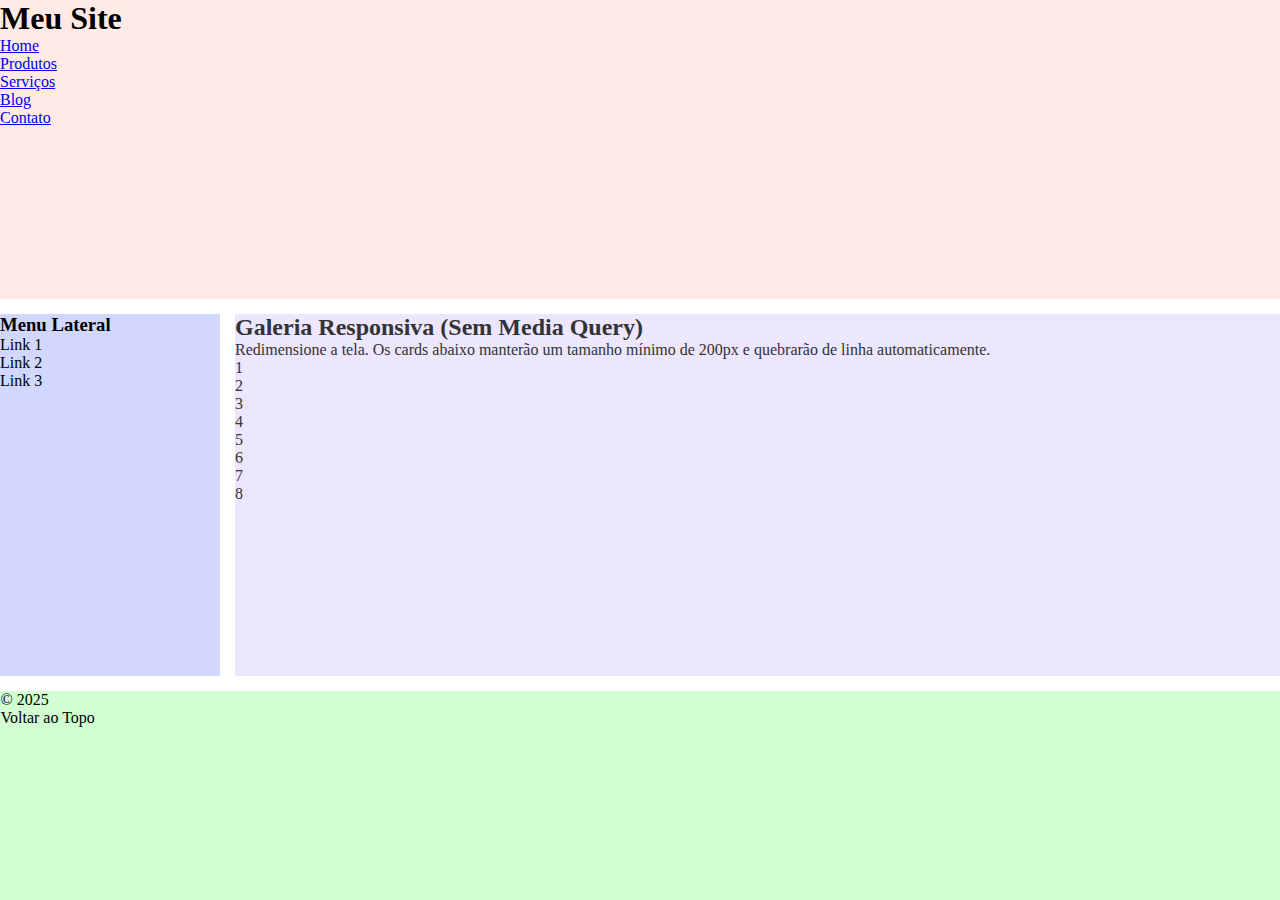
<file: aula16.1_FLEX-BOX_CSS-GRID - 2/exercicio-final-cards-responsivos/index.html>
<!DOCTYPE html>
<html lang="pt-br">

<head>
    <meta charset="UTF-8">
    <meta name="viewport" content="width=device-width, initial-scale=1.0">
    <title>Santo Graal Cards Responsivos</title>
    <link rel="stylesheet" href="style.css">
</head>

<body>
    <header class="header">
        <h1 class="logo">Meu Site</h1>
        <nav>
            <ul class="menu">
                <li><a href="#">Home</a></li>
                <li><a href="#">Produtos</a></li>
                <li><a href="#">Serviços</a></li>
                <li><a href="#">Blog</a></li>
                <li class="destaque-contato"><a href="#">Contato</a></li>
            </ul>
        </nav>
    </header>

    <aside class="sidebar">
        <h3>Menu Lateral</h3>
        <ul>
            <li>Link 1</li>
            <li>Link 2</li>
            <li>Link 3</li>
        </ul>
    </aside>

    <main class="content">
        <h2>Galeria Responsiva (Sem Media Query)</h2>
        <p>Redimensione a tela. Os cards abaixo manterão um tamanho mínimo de 200px e quebrarão de linha
            automaticamente.</p>
        <div class="grid-cards">
            <div class="card">1</div>
            <div class="card">2</div>
            <div class="card">3</div>
            <div class="card">4</div>
            <div class="card">5</div>
            <div class="card">6</div>
            <div class="card">7</div>
            <div class="card">8</div>
        </div>
    </main>

    <footer class="footer">
        <p class="copyright">© 2025</p>
        <span class="btn-topo">Voltar ao Topo</span>
    </footer>
</body>

</html>
</file>
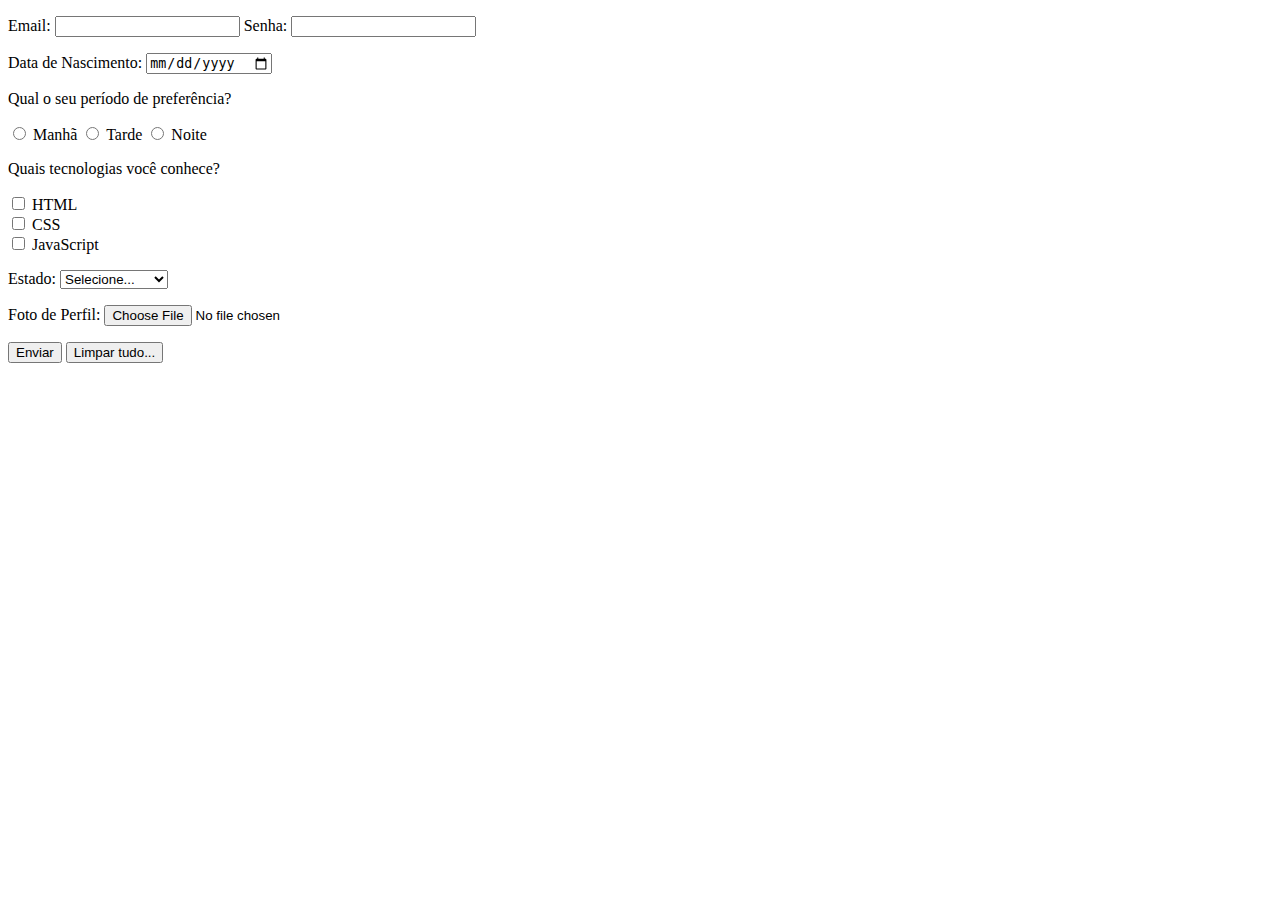
<file: formularios.html>
<!DOCTYPE html>
<html lang="pt-br">

<head>
    <meta charset="UTF-8">
    <meta name="viewport" content="width=device-width, initial-scale=1.0">
    <title>formularios</title>
</head>

<body>
    <form action="">
        <p>
            <label for="email_contato">Email:</label>
            <input type="email" id="email_contato" name="email_contato" required>

            <label for="senha">Senha:</label>
            <input type="password" id="senha" name="senha" required >
        </p>

        <p>
            <label for="Nascimento">Data de Nascimento:</label>
            <input type="date" name="Nascimento" id="Nascimento">
        </p>

        <p>
        <p>Qual o seu período de preferência?</p>
        <input type="radio" name="periodo"> Manhã
        <label for="Manhã"></label>
        <input type="radio" name="periodo"> Tarde
        <label for="Tarde"></label>
        <input type="radio" name="periodo"> Noite
        <label for="Noite"></label>
        </p>

        <p>
        <p>Quais tecnologias você conhece?</p>
        <input type="checkbox" id="html" name="tecnologias" value="html">
        <label for="html">HTML</label><br>
        <input type="checkbox" id="css" name="tecnologias" value="css">
        <label for="css">CSS</label><br>
        <input type="checkbox" id="js" name="tecnologias" value="javascript">
        <label for="js">JavaScript</label>
        </p>

        <p>
            <label for="estado">Estado:</label>
            <select name="estado" id="estado">
                <option value="">Selecione...</option>
                <option value="SP">São Paulo</option>
                <option value="RJ">Rio de Janeiro</option>
                <option value="MG">Minas Gerais</option>
            </select>
        </p>

        <p>
        <form action="/upload" method="POST" enctype="multipart/form-data">
            <label for="avatar">Foto de Perfil:</label>
            <input type="file" id="avatar" name="avatar">
            </p>

            <button type="submit">Enviar</button>
            <button type="reset">Limpar tudo...</button>












        </form>
</body>

</html>
</file>
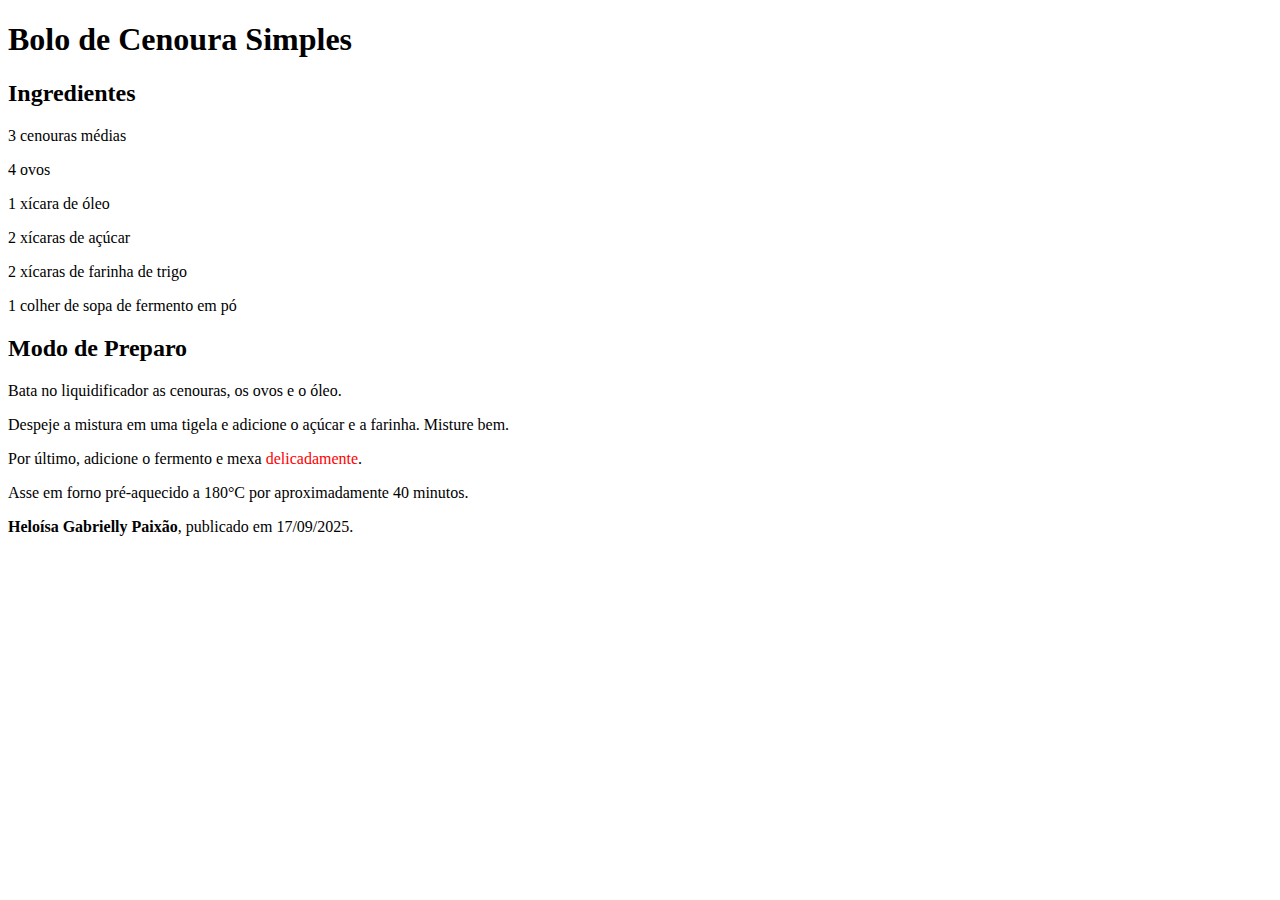
<file: minhaReceita.html>
<!DOCTYPE html>
<html lang="pt-br">
<head>
    <meta charset="UTF-8">
    <meta name="viewport" content="width=device-width, initial-scale=1.0">
    <title>Meu Bolo de Cenoura</title>
</head>

<body>
<main>
    <article>
        <header>
            <h1>Bolo de Cenoura Simples</h1>
        </header>

        <section>
            <h2>Ingredientes</h2>
                <p>3 cenouras médias</p>
                <p>4 ovos</p>
                <p>1 xícara de óleo</p>
                <p>2 xícaras de açúcar</p>
                <p>2 xícaras de farinha de trigo</p>
                <p>1 colher de sopa de fermento em pó</p>
        </section>
    
        <section>
            <h2>Modo de Preparo</h2>
                <p>Bata no liquidificador as cenouras, os ovos e o óleo.</p>
                <p>Despeje a mistura em uma tigela e adicione o açúcar e a farinha. Misture bem.</p>
                <p>Por último, adicione o fermento e mexa <span style="color: red"> delicadamente</span>.</p>
                <p>Asse em forno pré-aquecido a 180°C por aproximadamente 40 minutos.</p>
        </section>

        <footer>
            <p> <strong>Heloísa Gabrielly Paixão</strong>, publicado em 17/09/2025.</p>
        </footer>
    </article>
</main>
</body>

</html>
</file>
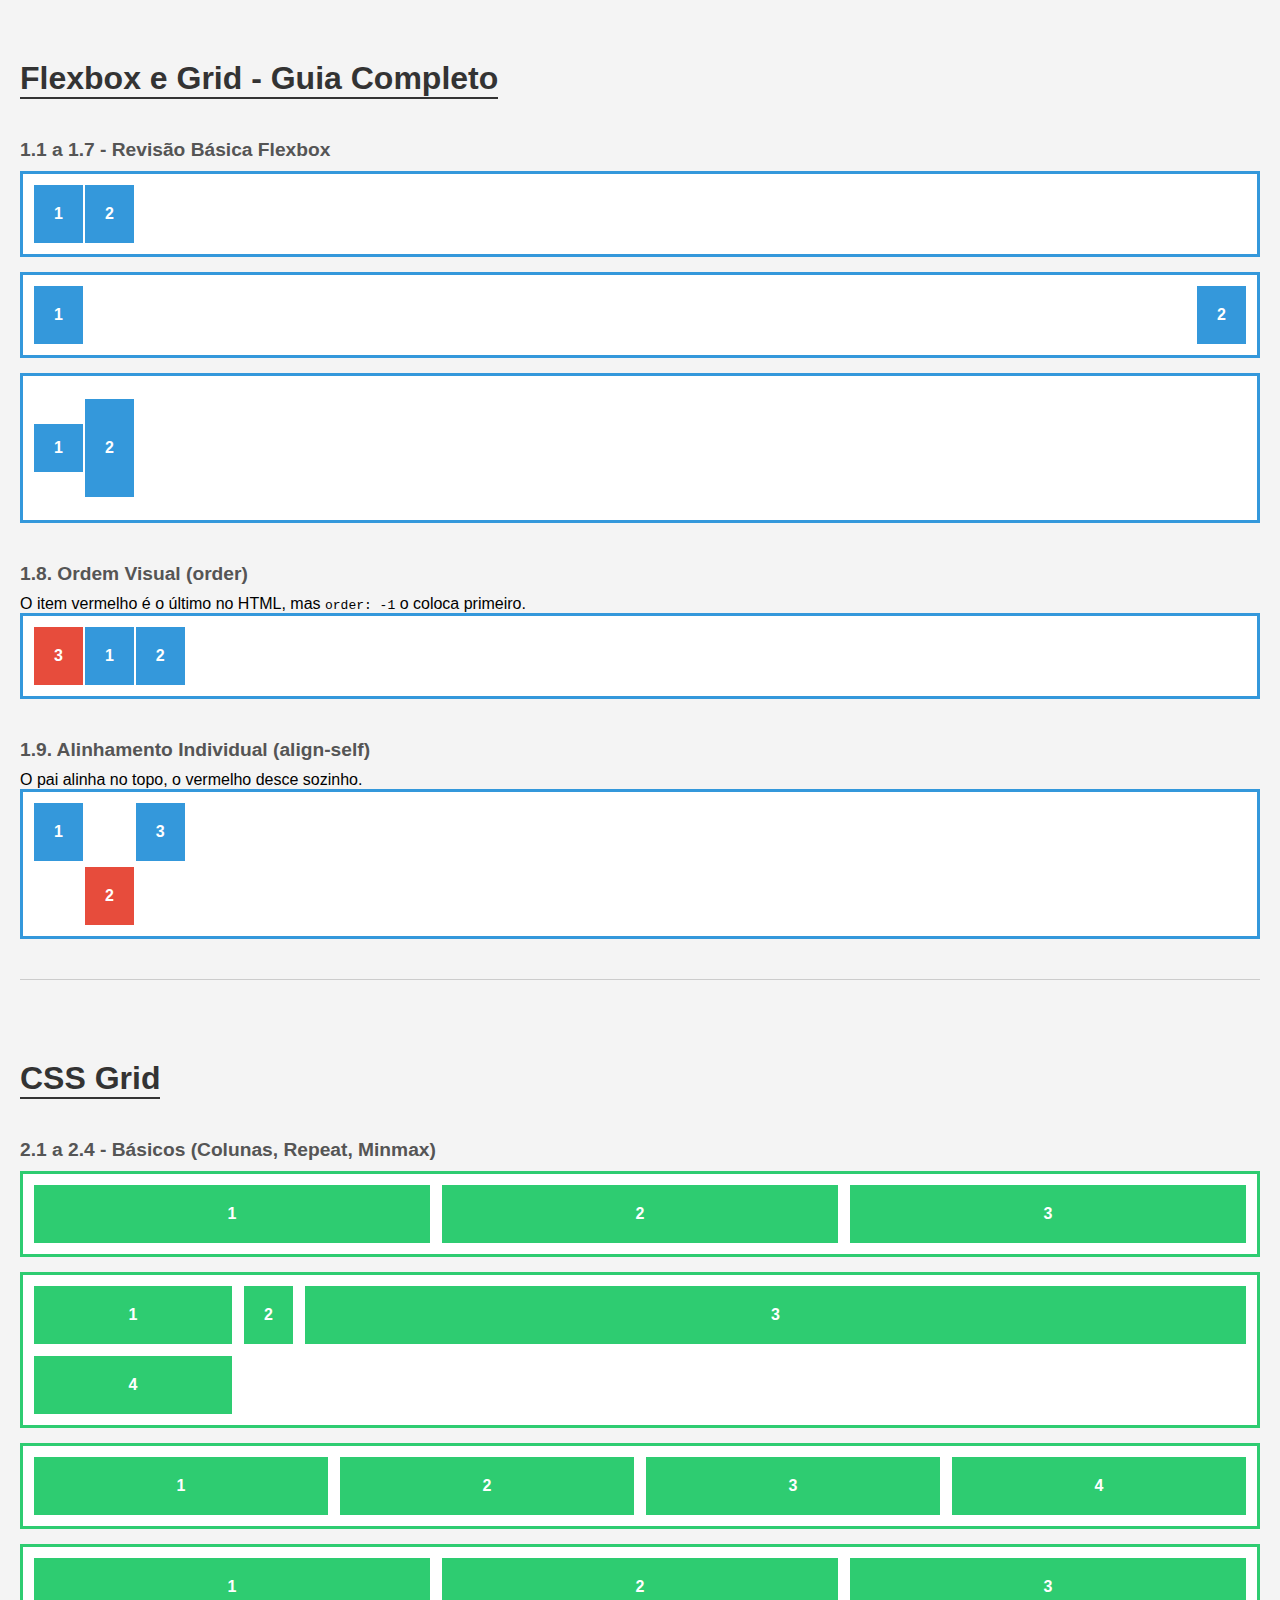
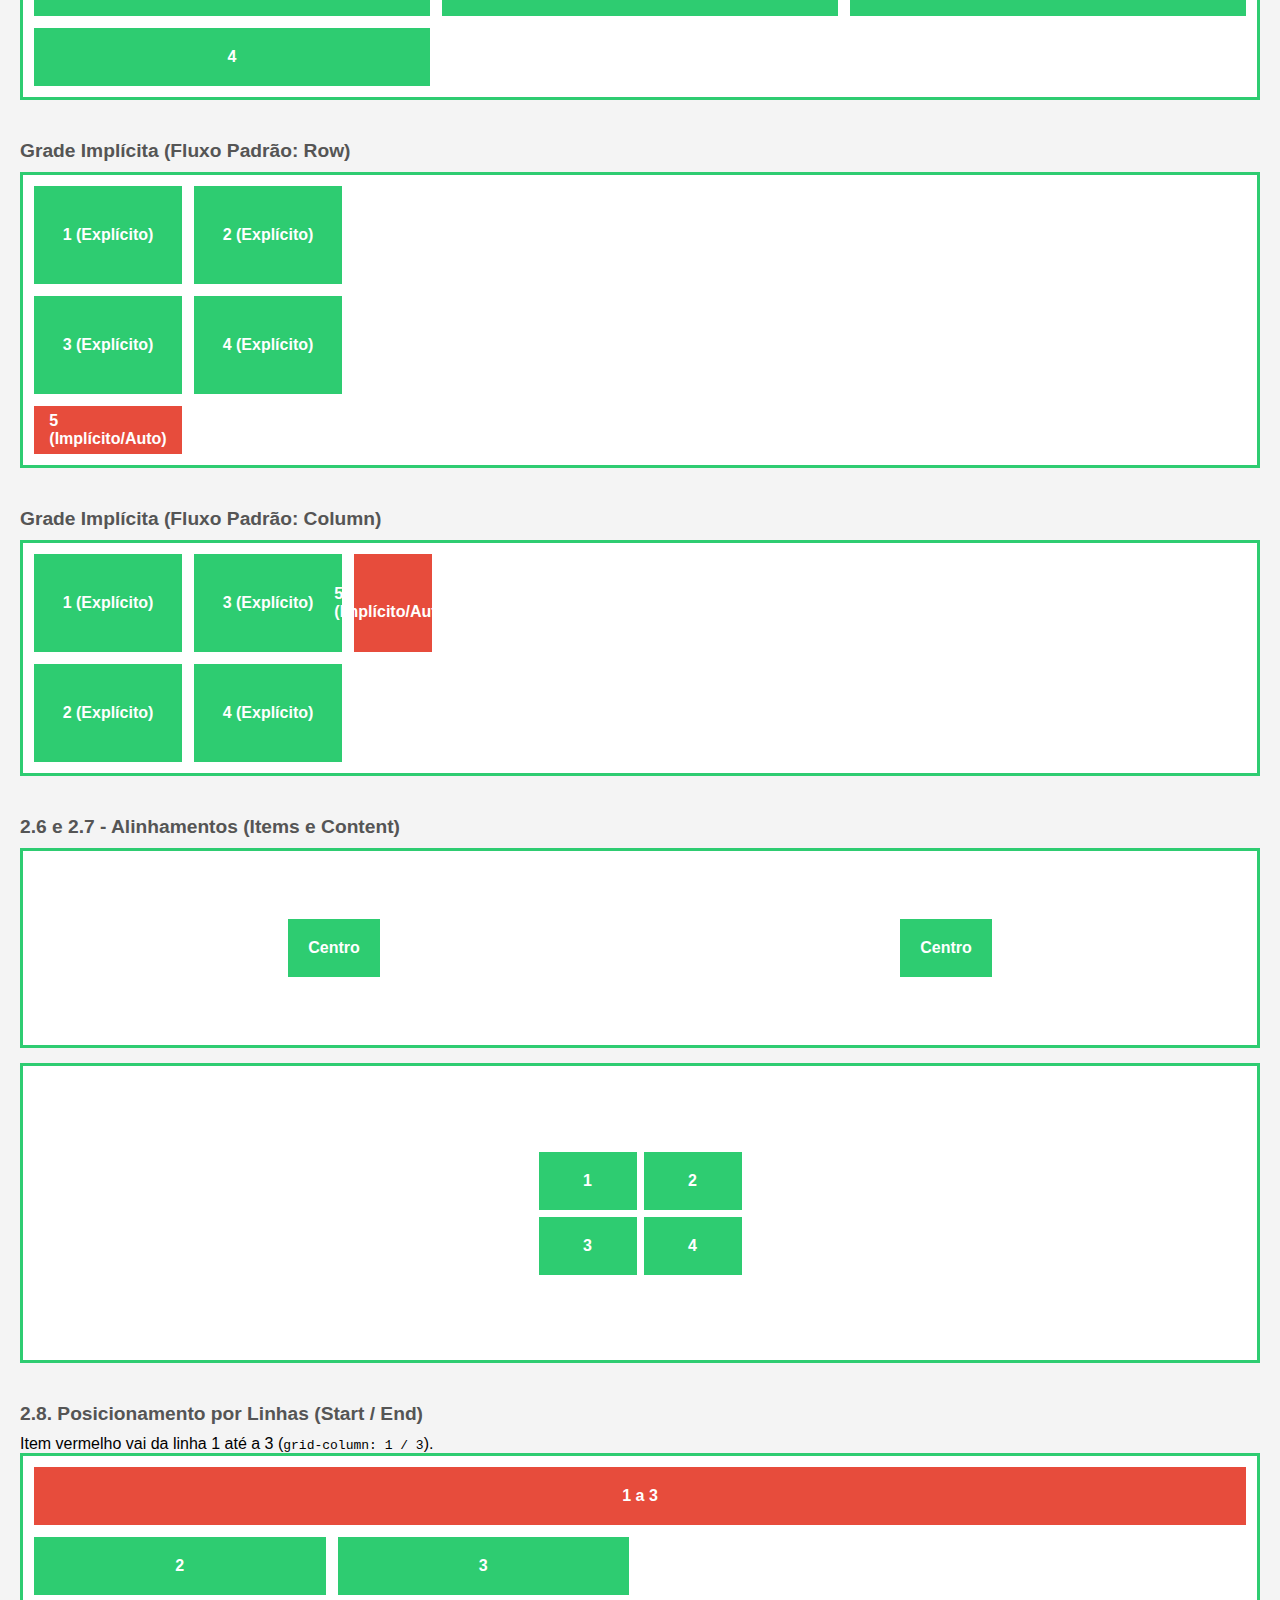
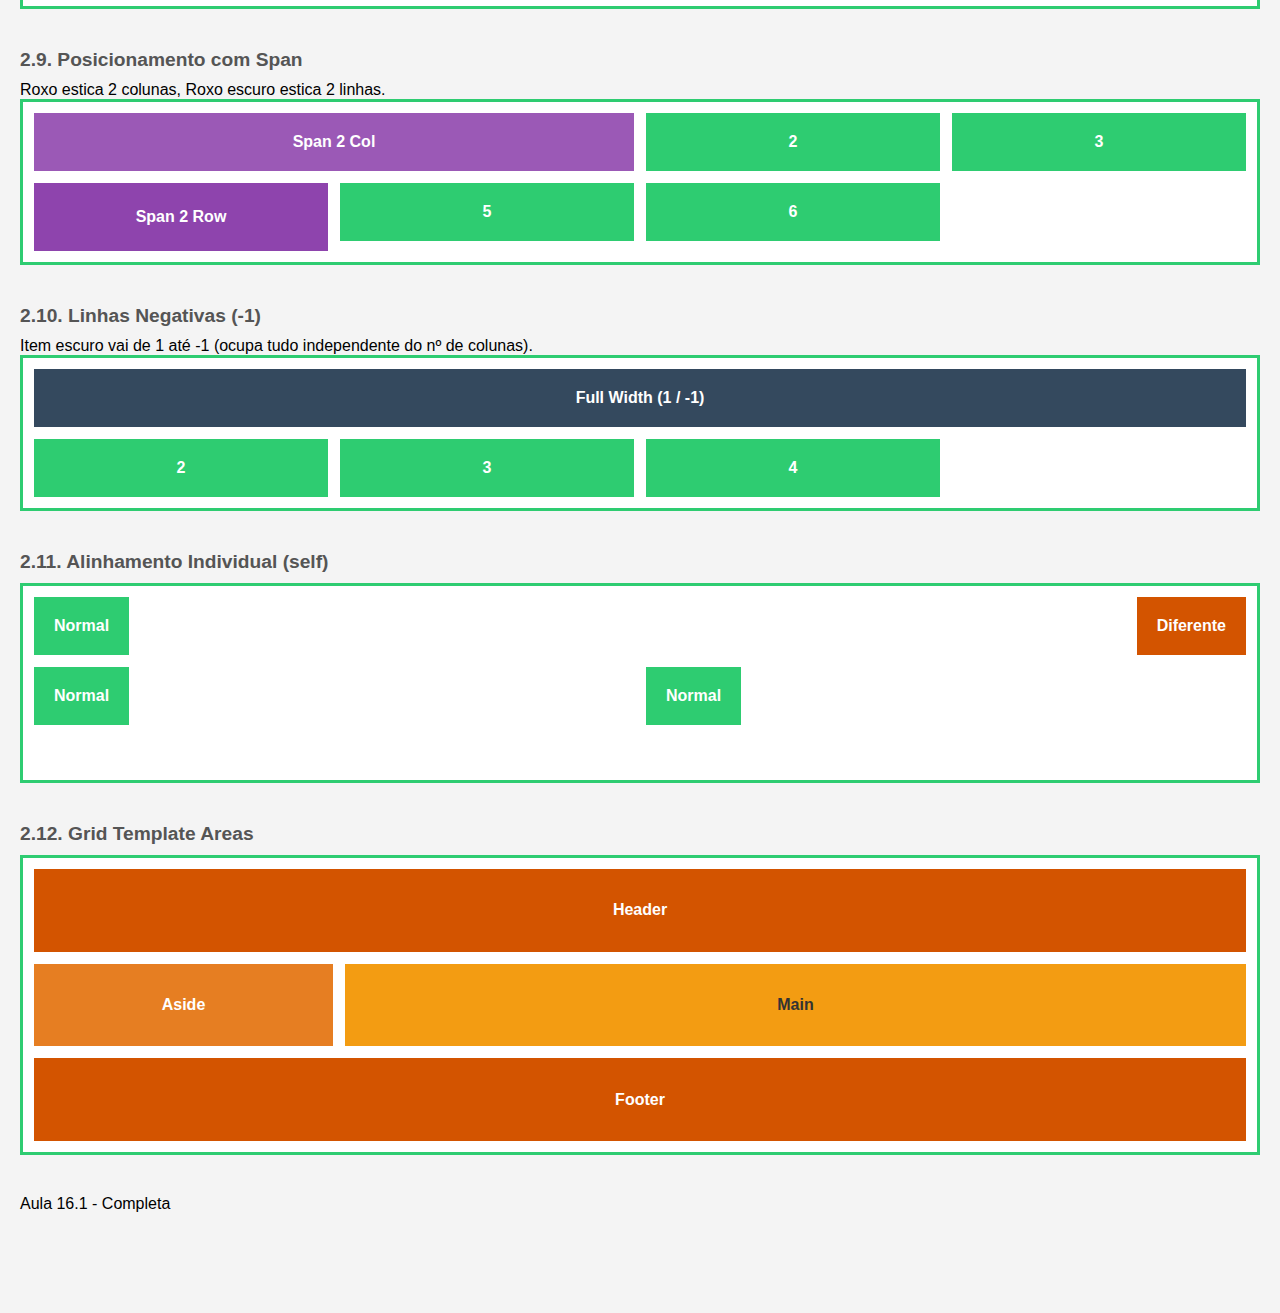
<file: aula16.1_FLEX-BOX_CSS-GRID - 2/aula16.1_flex-box_2.html>
<!DOCTYPE html>
<html lang="pt-br">
  <head>
    <meta charset="UTF-8" />
    <title>Aula 16.1 - Completa</title>
    <link rel="stylesheet" href="aula16.1_flex-box_2.css" />
  </head>
  <body>
    <header>
      <h1>Flexbox e Grid - Guia Completo</h1>
    </header>
    <main>
      <section>
        <h2>1.1 a 1.7 - Revisão Básica Flexbox</h2>
        <div class="flex-container" id="flex-basico">
          <div class="item">1</div>
          <div class="item">2</div>
        </div>
        <div class="flex-container" id="flex-justify">
          <div class="item">1</div>
          <div class="item">2</div>
        </div>
        <div class="flex-container" id="flex-align">
          <div class="item" style="height: 50px">1</div>
          <div class="item" style="height: 100px">2</div>
        </div>
      </section>

      <section>
        <h2>1.8. Ordem Visual (order)</h2>
        <p>
          O item vermelho é o último no HTML, mas <code>order: -1</code> o
          coloca primeiro.
        </p>
        <div class="flex-container" id="flex-order">
          <div class="item">1</div>
          <div class="item">2</div>
          <div class="item item-invertido">3</div>
        </div>
      </section>

      <section>
        <h2>1.9. Alinhamento Individual (align-self)</h2>
        <p>O pai alinha no topo, o vermelho desce sozinho.</p>
        <div class="flex-container" id="flex-align-self">
          <div class="item">1</div>
          <div class="item item-diferente">2</div>
          <div class="item">3</div>
        </div>
      </section>

      <hr />
      <h1>CSS Grid</h1>

      <section>
        <h2>2.1 a 2.4 - Básicos (Colunas, Repeat, Minmax)</h2>
        <div class="grid-container" id="grid-basico">
          <div class="item-grid">1</div>
          <div class="item-grid">2</div>
          <div class="item-grid">3</div>
        </div>
        <div class="grid-container" id="grid-misto">
          <div class="item-grid">1</div>
          <div class="item-grid">2</div>
          <div class="item-grid">3</div>
          <div class="item-grid">4</div>
        </div>
        <div class="grid-container" id="grid-repeat">
          <div class="item-grid">1</div>
          <div class="item-grid">2</div>
          <div class="item-grid">3</div>
          <div class="item-grid">4</div>
        </div>
        <div class="grid-container" id="grid-minmax">
          <div class="item-grid">1</div>
          <div class="item-grid">2</div>
          <div class="item-grid">3</div>
          <div class="item-grid">4</div>
        </div>
      </section>

      <section>
        <h2>Grade Implícita (Fluxo Padrão: Row)</h2>
        <div class="grid-container" id="grid-implicit-row">
          <div class="item-grid">1 (Explícito)</div>
          <div class="item-grid">2 (Explícito)</div>
          <div class="item-grid">3 (Explícito)</div>
          <div class="item-grid">4 (Explícito)</div>
          <div class="item-grid item-extra">5 (Implícito/Auto)</div>
        </div>
      </section>

       <section>
        <h2>Grade Implícita (Fluxo Padrão: Column)</h2>
        <div class="grid-container" id="grid-implicit-column">
          <div class="item-grid">1 (Explícito)</div>
          <div class="item-grid">2 (Explícito)</div>
          <div class="item-grid">3 (Explícito)</div>
          <div class="item-grid">4 (Explícito)</div>
          <div class="item-grid item-extra">5 (Implícito/Auto)</div>
        </div>
      </section>

      <section>
        <h2>2.6 e 2.7 - Alinhamentos (Items e Content)</h2>
        <div class="grid-container" id="grid-alignment-items">
          <div class="item-grid">Centro</div>
          <div class="item-grid">Centro</div>
        </div>
        <div class="grid-container" id="grid-alignment-content">
          <div class="item-grid">1</div>
          <div class="item-grid">2</div>
          <div class="item-grid">3</div>
          <div class="item-grid">4</div>
        </div>
      </section>

      <section>
        <h2>2.8. Posicionamento por Linhas (Start / End)</h2>
        <p>
          Item vermelho vai da linha 1 até a 3 (<code>grid-column: 1 / 3</code
          >).
        </p>
        <div class="grid-container" id="grid-linhas">
          <div class="item-grid item-linha-especifica">1 a 3</div>
          <div class="item-grid">2</div>
          <div class="item-grid">3</div>
        </div>
      </section>

      <section>
        <h2>2.9. Posicionamento com Span</h2>
        <p>Roxo estica 2 colunas, Roxo escuro estica 2 linhas.</p>
        <div class="grid-container" id="grid-span">
          <div class="item-grid item-span">Span 2 Col</div>
          <div class="item-grid">2</div>
          <div class="item-grid">3</div>
          <div class="item-grid item-span-row">Span 2 Row</div>
          <div class="item-grid">5</div>
          <div class="item-grid">6</div>
        </div>
      </section>

      <section>
        <h2>2.10. Linhas Negativas (-1)</h2>
        <p>
          Item escuro vai de 1 até -1 (ocupa tudo independente do nº de
          colunas).
        </p>
        <div class="grid-container" id="grid-negativo">
          <div class="item-grid item-negativo">Full Width (1 / -1)</div>
          <div class="item-grid">2</div>
          <div class="item-grid">3</div>
          <div class="item-grid">4</div>
        </div>
      </section>

      <section>
        <h2>2.11. Alinhamento Individual (self)</h2>
        <div class="grid-container" id="grid-item-alignment">
          <div class="item-grid">Normal</div>
          <div class="item-grid item-diferente">Diferente</div>
          <div class="item-grid">Normal</div>
          <div class="item-grid">Normal</div>
        </div>
      </section>

      <section>
        <h2>2.12. Grid Template Areas</h2>
        <div class="grid-container" id="grid-areas">
          <header class="item-grid area-header">Header</header>
          <main class="item-grid area-main">Main</main>
          <aside class="item-grid area-aside">Aside</aside>
          <footer class="item-grid area-footer">Footer</footer>
        </div>
      </section>
    </main>

    <footer>Aula 16.1 - Completa</footer>
  </body>
</html>
</file>
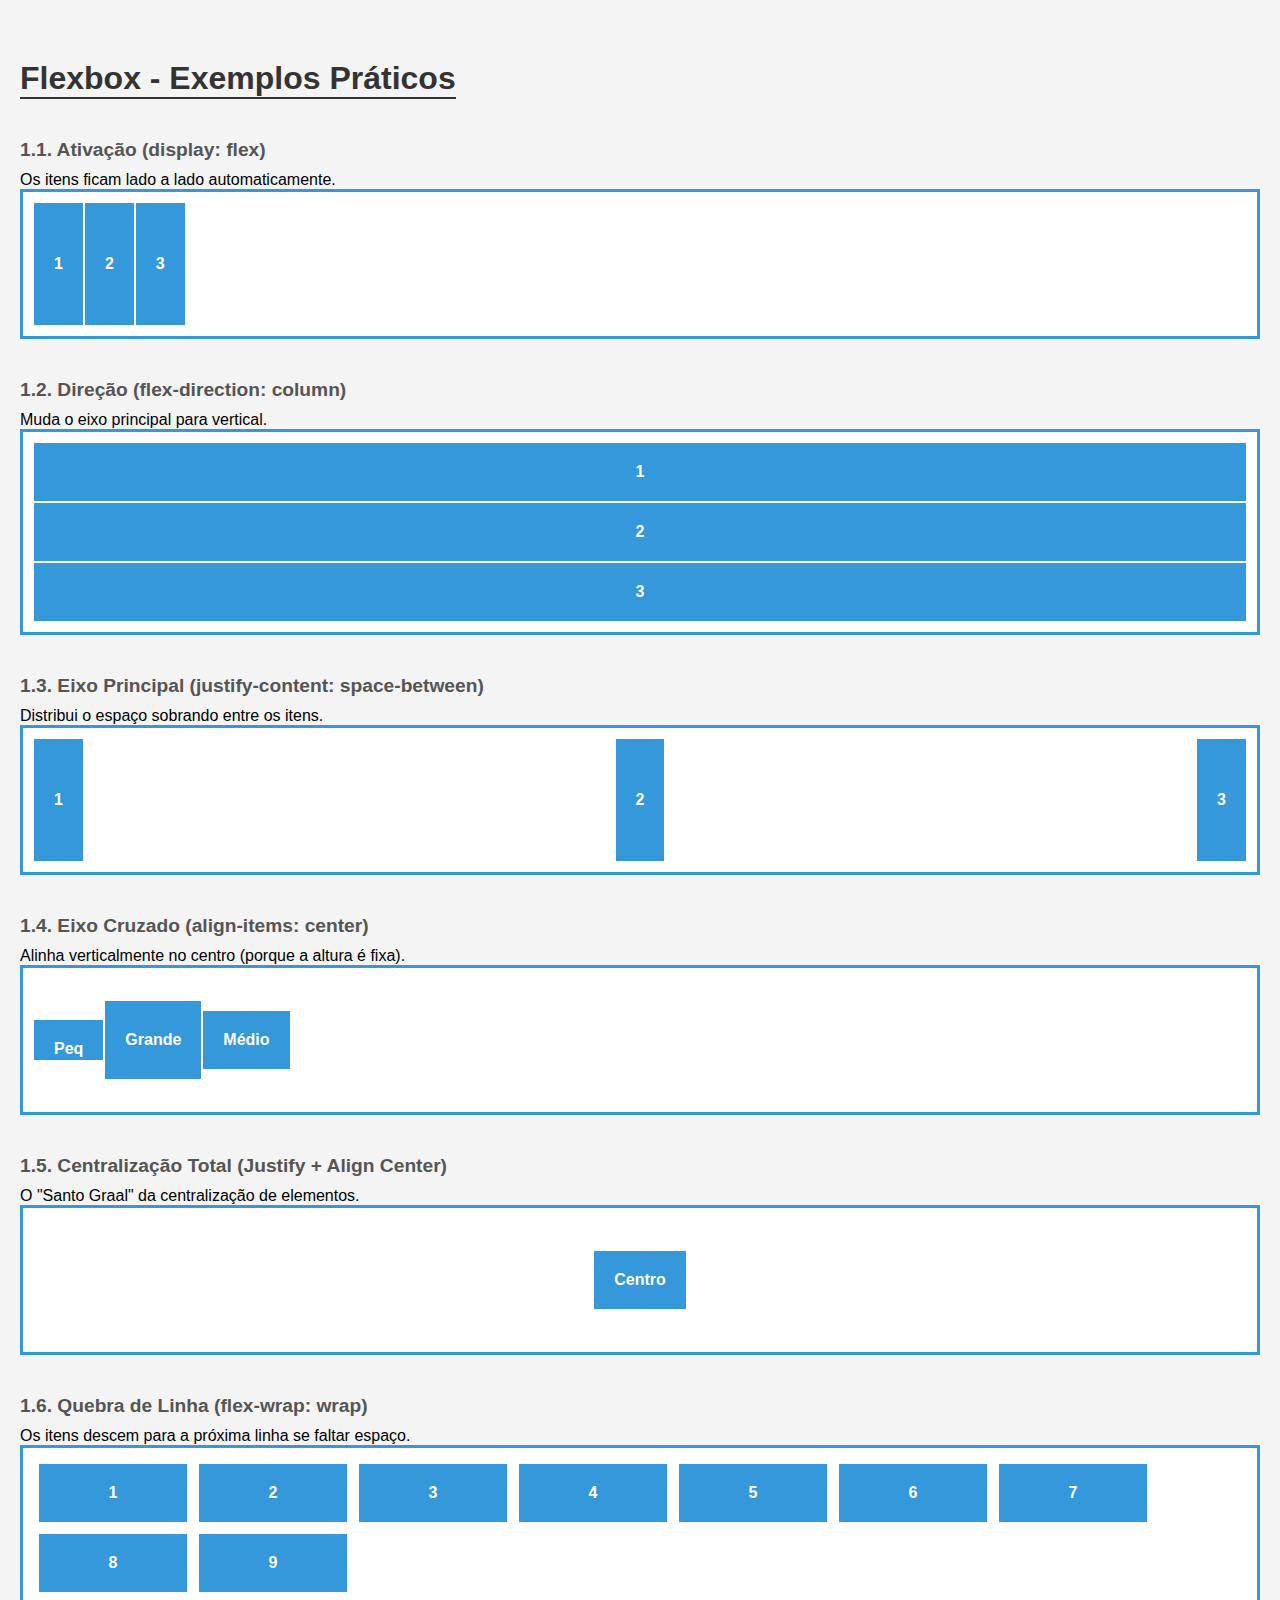
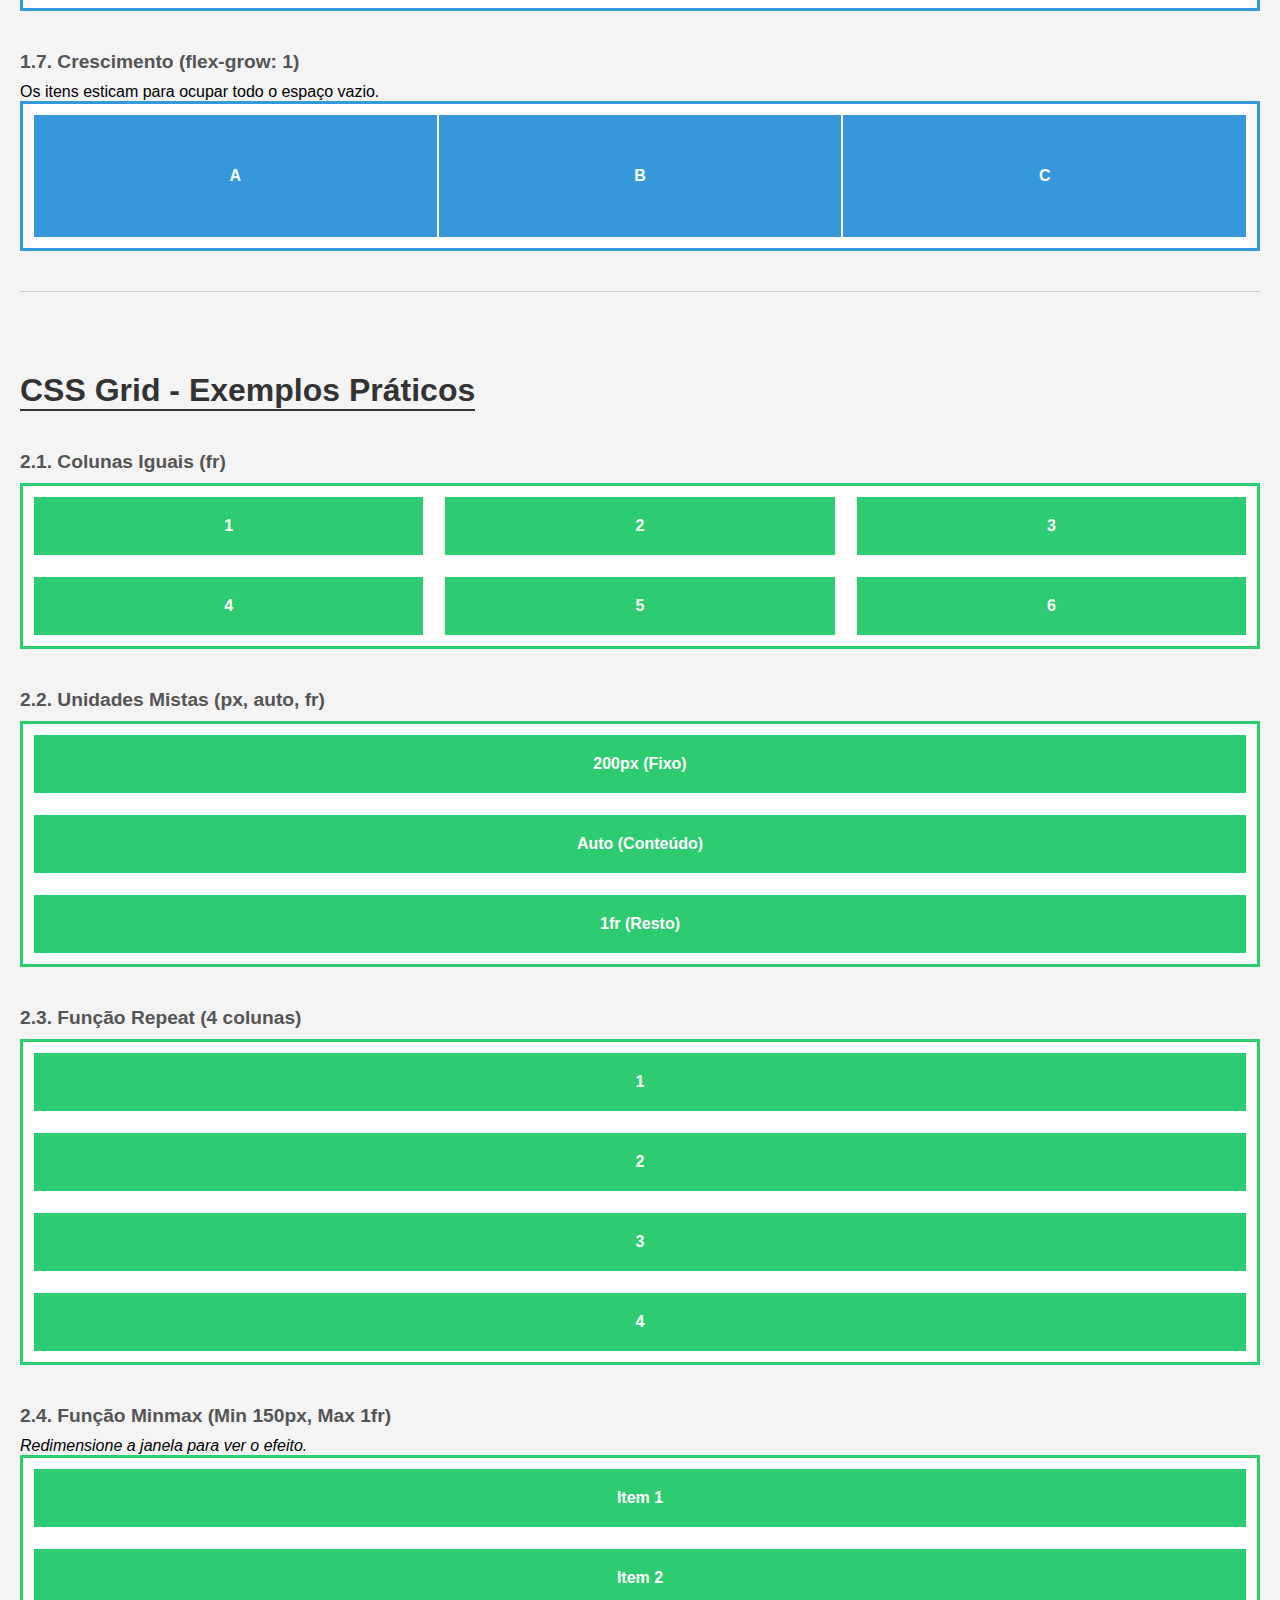
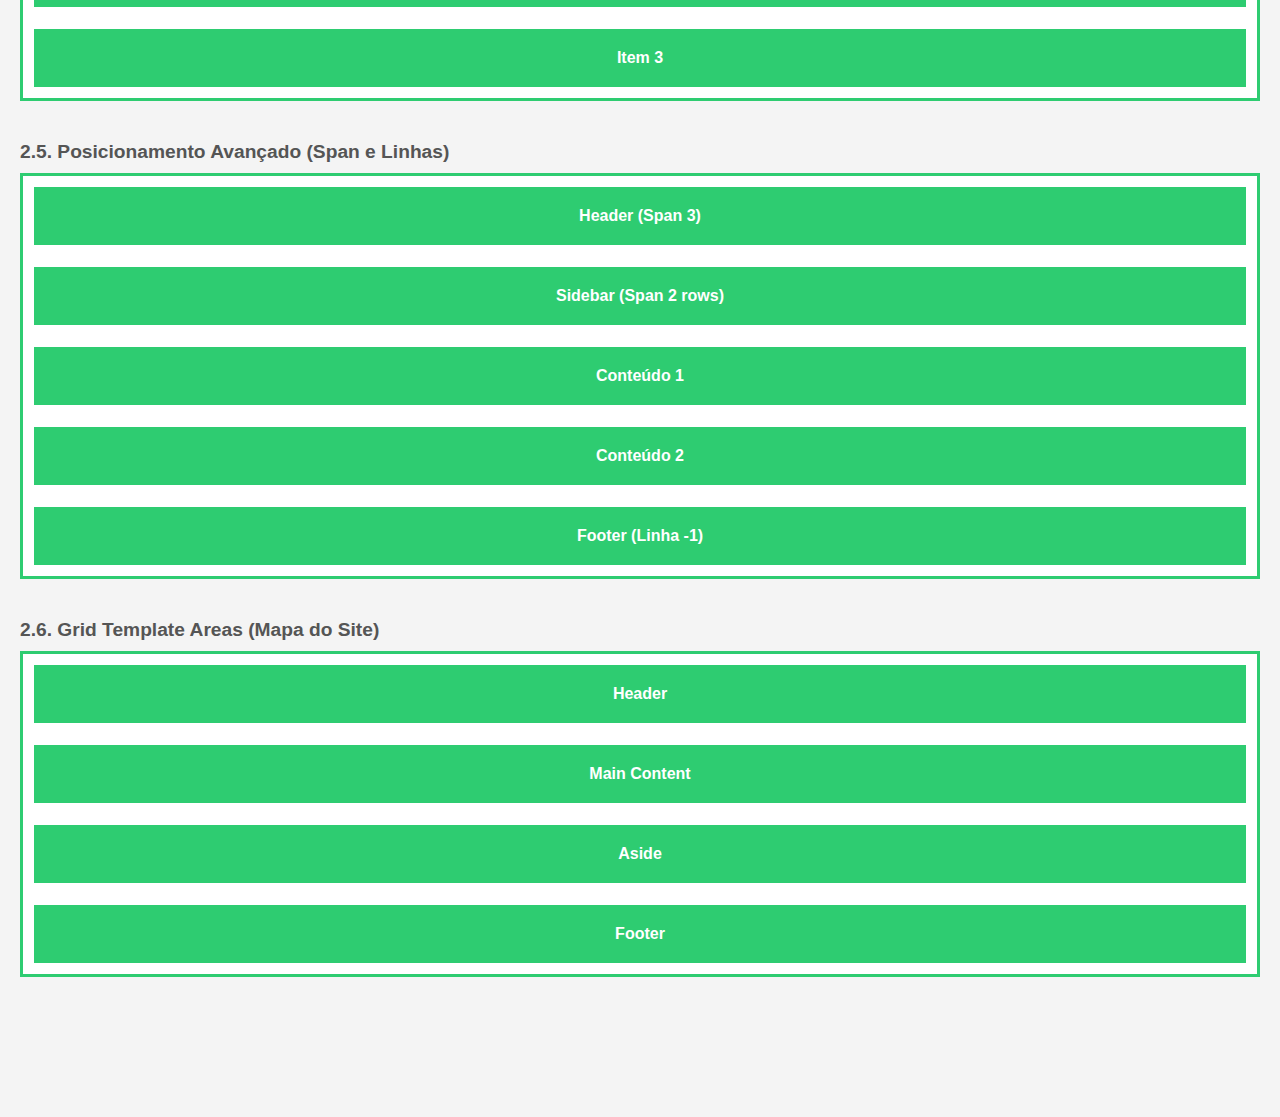
<file: aula16.1_FLEX-BOX_CSS-GRID/aula16.1_flex-box.html>
<!DOCTYPE html>
<html lang="pt-br">
<head>
    <meta charset="UTF-8">
    <title>Aula 16.1 - Flexbox e Grid (Exemplos Separados)</title>
    <link rel="stylesheet" href="aula16.1_flex-box.css">
</head>
<body>

    <h1>Flexbox - Exemplos Práticos</h1>

    <section>
        <h2>1.1. Ativação (display: flex)</h2>
        <p>Os itens ficam lado a lado automaticamente.</p>
        <div class="flex-container" id="flex-basico">
            <div class="item">1</div>
            <div class="item">2</div>
            <div class="item">3</div>
        </div>
    </section>

    <section>
        <h2>1.2. Direção (flex-direction: column)</h2>
        <p>Muda o eixo principal para vertical.</p>
        <div class="flex-container" id="flex-direction">
            <div class="item">1</div>
            <div class="item">2</div>
            <div class="item">3</div>
        </div>
    </section>

    <section>
        <h2>1.3. Eixo Principal (justify-content: space-between)</h2>
        <p>Distribui o espaço sobrando entre os itens.</p>
        <div class="flex-container" id="flex-justify">
            <div class="item">1</div>
            <div class="item">2</div>
            <div class="item">3</div>
        </div>
    </section>

    <section>
        <h2>1.4. Eixo Cruzado (align-items: center)</h2>
        <p>Alinha verticalmente no centro (porque a altura é fixa).</p>
        <div class="flex-container" id="flex-align">
            <div class="item" style="height: 40px">Peq</div>
            <div class="item" style="height: 80px">Grande</div>
            <div class="item" style="height: 60px">Médio</div>
        </div>
    </section>

    <section>
        <h2>1.5. Centralização Total (Justify + Align Center)</h2>
        <p>O "Santo Graal" da centralização de elementos.</p>
        <div class="flex-container" id="flex-center">
            <div class="item">Centro</div>
        </div>
    </section>

    <section>
        <h2>1.6. Quebra de Linha (flex-wrap: wrap)</h2>
        <p>Os itens descem para a próxima linha se faltar espaço.</p>
        <div class="flex-container" id="flex-wrap">
            <div class="item">1</div><div class="item">2</div><div class="item">3</div>
            <div class="item">4</div><div class="item">5</div><div class="item">6</div>
            <div class="item">7</div><div class="item">8</div><div class="item">9</div>
        </div>
    </section>

    <section>
        <h2>1.7. Crescimento (flex-grow: 1)</h2>
        <p>Os itens esticam para ocupar todo o espaço vazio.</p>
        <div class="flex-container" id="flex-grow">
            <div class="item">A</div>
            <div class="item">B</div>
            <div class="item">C</div>
        </div>
    </section>

    <hr>

    <h1>CSS Grid - Exemplos Práticos</h1>

    <section>
        <h2>2.1. Colunas Iguais (fr)</h2>
        <div class="grid-container" id="grid-basico">
            <div class="item-grid">1</div>
            <div class="item-grid">2</div>
            <div class="item-grid">3</div>
            <div class="item-grid">4</div>
            <div class="item-grid">5</div>
            <div class="item-grid">6</div>
        </div>
    </section>

    <section>
        <h2>2.2. Unidades Mistas (px, auto, fr)</h2>
        <div class="grid-container" id="grid-misto">
            <div class="item-grid">200px (Fixo)</div>
            <div class="item-grid">Auto (Conteúdo)</div>
            <div class="item-grid">1fr (Resto)</div>
        </div>
    </section>

    <section>
        <h2>2.3. Função Repeat (4 colunas)</h2>
        <div class="grid-container" id="grid-repeat">
            <div class="item-grid">1</div>
            <div class="item-grid">2</div>
            <div class="item-grid">3</div>
            <div class="item-grid">4</div>
        </div>
    </section>

    <section>
        <h2>2.4. Função Minmax (Min 150px, Max 1fr)</h2>
        <p><em>Redimensione a janela para ver o efeito.</em></p>
        <div class="grid-container" id="grid-minmax">
            <div class="item-grid">Item 1</div>
            <div class="item-grid">Item 2</div>
            <div class="item-grid">Item 3</div>
        </div>
    </section>

    <section>
        <h2>2.5. Posicionamento Avançado (Span e Linhas)</h2>
        <div class="grid-container" id="grid-posicao">
            <header class="item-grid" id="item-header">Header (Span 3)</header>
            <aside class="item-grid" id="item-sidebar">Sidebar (Span 2 rows)</aside>
            <article class="item-grid">Conteúdo 1</article>
            <article class="item-grid">Conteúdo 2</article>
            <footer class="item-grid" id="item-footer">Footer (Linha -1)</footer>
        </div>
    </section>

    <section>
        <h2>2.6. Grid Template Areas (Mapa do Site)</h2>
        <div class="grid-container" id="grid-areas">
            <header class="item-grid area-header">Header</header>
            <main class="item-grid area-main">Main Content</main>
            <aside class="item-grid area-aside">Aside</aside>
            <footer class="item-grid area-footer">Footer</footer>
        </div>
    </section>

</body>
</html>
</file>
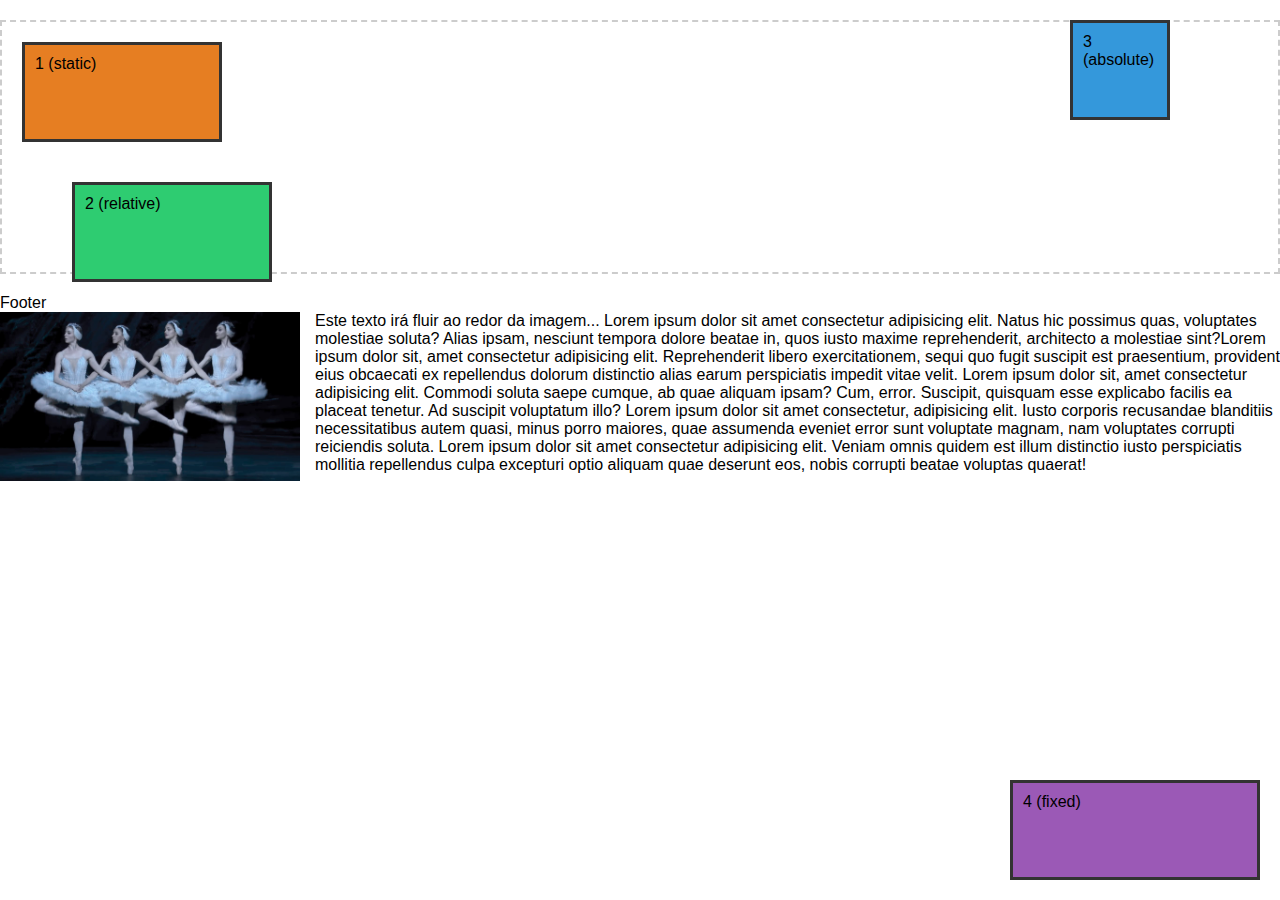
<file: aula16_DIAGRAMACAO/aula16-diagramacao.html>
<!DOCTYPE html>
<html lang="pt-br">

<head>
    <meta charset="UTF-8">
    <title>Aula 16 - Layout CSS</title>
    <link rel="stylesheet" href="aula16_style.css">
</head>

<body>
    <div class="container">
        <div class="caixa" id="caixa1">1 (static)</div>
        <div class="caixa" id="caixa2">2 (relative)</div>
        <div class="caixa" id="caixa3">3 (absolute)</div>
        <div class="caixa" id="caixa4">4 (fixed)</div>
    </div>
    <div class="footer-clear">Footer</div>

    <img src="../src/images/ballet.jpg" class="avatar-flutuante" />
    <p>
        Este texto irá fluir ao redor da imagem...
        Lorem ipsum dolor sit amet consectetur adipisicing elit. Natus hic possimus quas, voluptates molestiae soluta? Alias ipsam, nesciunt tempora dolore beatae in, quos iusto maxime reprehenderit, architecto a molestiae sint?Lorem ipsum dolor sit, amet consectetur adipisicing elit. Reprehenderit libero exercitationem, sequi quo fugit suscipit est praesentium, provident eius obcaecati ex repellendus dolorum distinctio alias earum perspiciatis impedit vitae velit. Lorem ipsum dolor sit, amet consectetur adipisicing elit. Commodi soluta saepe cumque, ab quae aliquam ipsam? Cum, error. Suscipit, quisquam esse explicabo facilis ea placeat tenetur. Ad suscipit voluptatum illo? Lorem ipsum dolor sit amet consectetur, adipisicing elit. Iusto corporis recusandae blanditiis necessitatibus autem quasi, minus porro maiores, quae assumenda eveniet error sunt voluptate magnam, nam voluptates corrupti reiciendis soluta. Lorem ipsum dolor sit amet consectetur adipisicing elit. Veniam omnis quidem est illum distinctio iusto perspiciatis mollitia repellendus culpa excepturi optio aliquam quae deserunt eos, nobis corrupti beatae voluptas quaerat!
    </p>

</body>

</html>
</file>
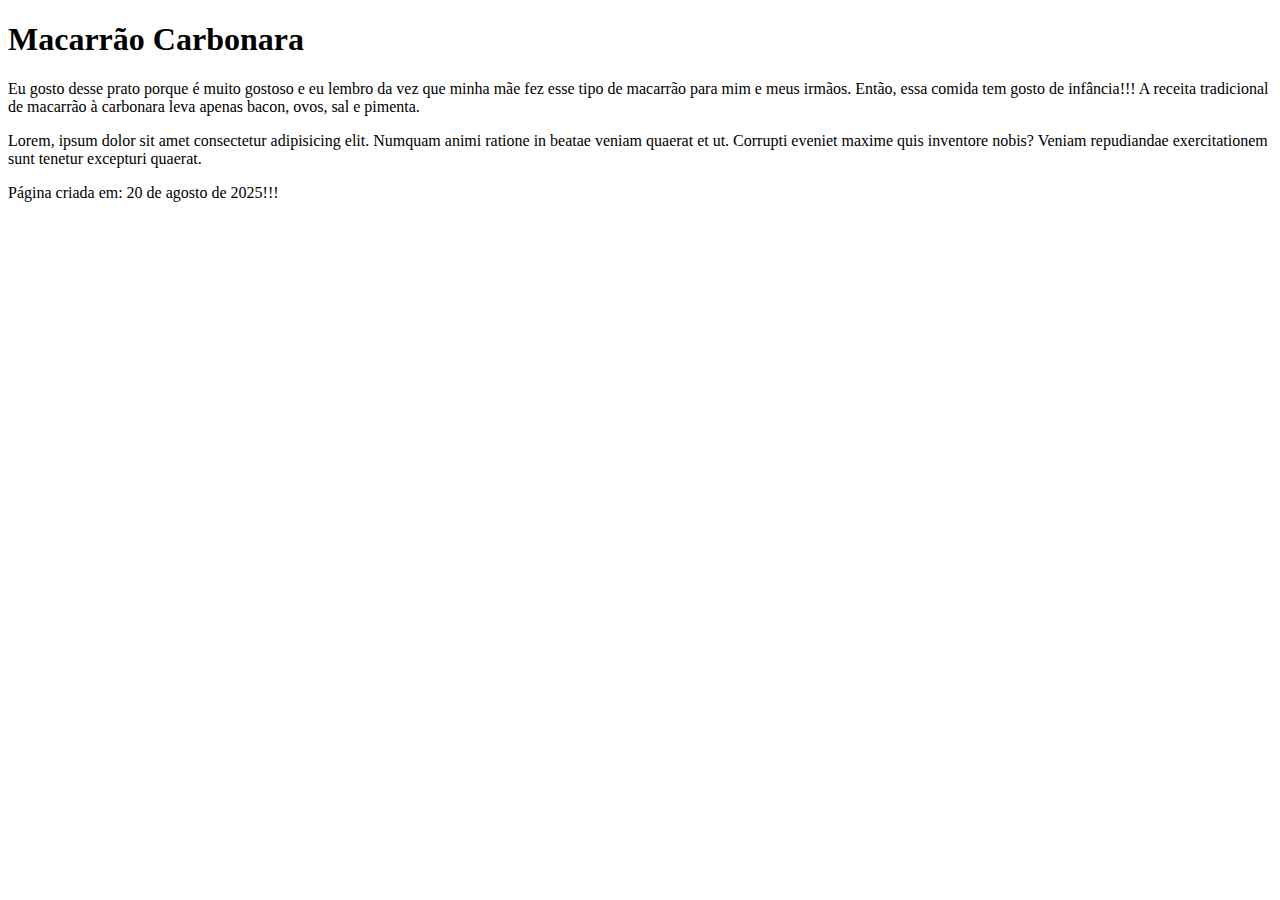
<file: exemplos/comida.html>
<!DOCTYPE html>
<html lang="pt-br">
<head>
    <meta charset="UTF-8">
    <meta name="viewport" content="width=device-width, initial-scale=1.0">
    <title>Minha Comida Favorita</title>
</head>

<body>
    <h1 title="O nome do meu prato preferido!">
        Macarrão Carbonara
    </h1>
    <p title="Uma descrição sobre essa delícia!">
        Eu gosto desse prato porque é muito gostoso e eu lembro da vez que minha
        mãe fez esse tipo de macarrão para mim e meus irmãos. Então, essa comida
        tem gosto de infância!!! A receita tradicional de macarrão à carbonara
        leva apenas bacon, ovos, sal e pimenta.
    </p>
    <p>Lorem, ipsum dolor sit amet consectetur adipisicing elit. Numquam animi ratione in beatae veniam quaerat et ut. Corrupti eveniet maxime quis inventore nobis? Veniam repudiandae exercitationem sunt tenetur excepturi quaerat.</p>
    <!--Fim da descrição do prato.-->
    <p>
        Página criada em: 20 de agosto de 2025!!!
    </p>
</body>

</html>
</file>
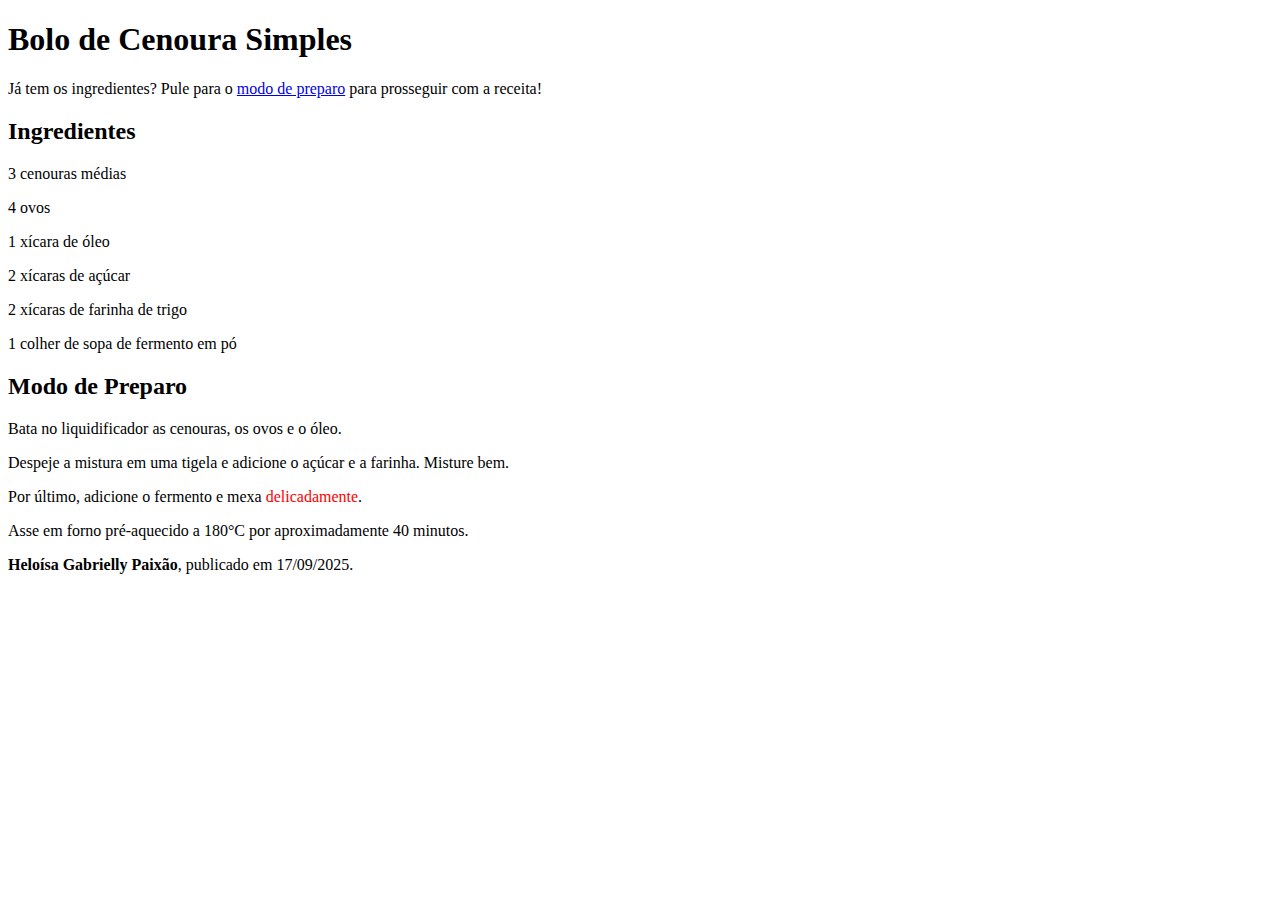
<file: exemplos/minhaReceita.html>
<!DOCTYPE html>
<html lang="pt-br">
<head>
    <meta charset="UTF-8">
    <meta name="viewport" content="width=device-width, initial-scale=1.0">
    <title>Meu Bolo de Cenoura</title>
</head>

<body>
<main>
    <article>
        <header>
            <h1>Bolo de Cenoura Simples</h1>
            
            <p>Já tem os ingredientes? Pule para o <a href="#modo-de-preparo"> modo de preparo</a> para prosseguir com a receita!</p>

        </header>

        <section>
            <h2>Ingredientes</h2>
                <p>3 cenouras médias</p>
                <p>4 ovos</p>
                <p>1 xícara de óleo</p>
                <p>2 xícaras de açúcar</p>
                <p>2 xícaras de farinha de trigo</p>
                <p>1 colher de sopa de fermento em pó</p>
        </section>
    
        <section id="modo-de-preparo">
            <h2>Modo de Preparo</h2>
                <p>Bata no liquidificador as cenouras, os ovos e o óleo.</p>
                <p>Despeje a mistura em uma tigela e adicione o açúcar e a farinha. Misture bem.</p>
                <p>Por último, adicione o fermento e mexa <span style="color: red"> delicadamente</span>.</p>
                <p>Asse em forno pré-aquecido a 180°C por aproximadamente 40 minutos.</p>
        </section>

        <footer>
            <p> <strong>Heloísa Gabrielly Paixão</strong>, publicado em 17/09/2025.</p>
        </footer>
    </article>
</main>
</body>

</html>
</file>
<file: aula16.1_FLEX-BOX_CSS-GRID - 2/exercicio-final-cards-responsivos/style.css>
* {
    margin: 0;
    padding: 0;
    box-sizing: border-box;
}

body {
    display: grid;
    grid-template-columns: 220px 1fr 1fr;
    min-height: 100vh;
    grid-template-areas:
        "header header header"
        "aside main main"
        "footer footer footer";
    gap: 15px;
}

.header {
    grid-area: header;
    background-color: #ffeae6;
}

.sidebar {
    grid-area: aside;
    background-color: #d1d7ff;
}

.content {
    grid-area: main;
    background-color: #ece6ff;
    color: #333;
}

.footer {
    grid-area: footer;
    background-color: #d1ffd1;
    padding: 0.5px;
}
</file>
<file: aula16_DIAGRAMACAO/aula16_style.css>
.caixa {
    width: 200px;
    height: 100px;
    padding: 10px;
    border: 3px solid #333;
    margin: 10px;
}

#caixa1 {
    background-color: #e67e22;
}

#caixa2 {
    background-color: #2ecc71;
}

#caixa3 {
    background-color: #3498db;
}

#caixa4 {
    background-color: #9b59b6;
}

* {
    box-sizing: border-box;
    margin: 0;
    padding: 0;
}

body {
    font-family: sans-serif;
    padding-top: 20px;
}

.container {
    border: 2px dashed #ccc;
    padding: 10px;
    margin-bottom: 20px;
}

#caixa2 {
    position: relative;
    top: 30px;
    /* Desce 30px */
    left: 50px;
    /* Vai 50px para a direita */
    z-index: 10;

    /* O espaço original da Caixa 2
(verde) ainda está lá,
mas a caixa 3 (azul) vai se
sobrepor a ela! */
}

#caixa3 {
    position: absolute;
    top: 10px;
    /* 5px do topo do .container */
    right: 100px;
    /* 5px da direita do .container */
    width: 100px;
    /* Reduzimos para caber */
    z-index: 5;
}

#caixa4 {
    position: fixed;
    bottom: 10px;
    /* 10px do final da janela */
    right: 10px;
    /* 10px da direita da janela */
    width: 250px;
    /* Esta caixa vai ficar no canto da tela mesmo se você rolar a página */
}

.avatar-flutuante {
	float: left;
	width: 300px;
	margin-right: 15px; /* Espaço entre a imagem e o texto */
}
</file>
<file: aula16.1_FLEX-BOX_CSS-GRID - 2/aula16.1_flex-box_2.css>
/* --- RESET E ESTILOS GERAIS --- */
* {
  box-sizing: border-box;
  margin: 0;
  padding: 0;
}
body {
  font-family: sans-serif;
  padding: 20px;
  background-color: #f4f4f4;
  padding-bottom: 100px;
}
h1 {
  margin-top: 40px;
  margin-bottom: 10px;
  color: #333;
  border-bottom: 2px solid #333;
  display: inline-block;
}
h2 {
  margin-top: 30px;
  margin-bottom: 10px;
  color: #555;
  font-size: 1.2rem;
}
hr {
  margin: 40px 0;
  border: 0;
  border-top: 1px solid #ccc;
}
section {
  margin-bottom: 40px;
}

/* --- VISUAL BASE --- */
.flex-container,
.grid-container {
  border: 3px solid #333;
  background-color: #fff;
  padding: 10px;
  margin-bottom: 15px;
}
.flex-container {
  border-color: #3498db;
} /* Azul para Flex */
.grid-container {
  border-color: #2ecc71;
} /* Verde para Grid */

.item,
.item-grid {
  color: white;
  border: 1px solid white;
  padding: 20px;
  font-weight: bold;
  display: flex;
  align-items: center;
  justify-content: center;
}
.item {
  background-color: #3498db;
}
.item-grid {
  background-color: #2ecc71;
}

/* ================= FLEXBOX ================= */
#flex-basico {
  display: flex;
}
#flex-direction {
  display: flex;
  flex-direction: column;
}
#flex-justify {
  display: flex;
  justify-content: space-between;
}
#flex-align {
  display: flex;
  height: 150px;
  align-items: center;
}
#flex-center {
  display: flex;
  height: 150px;
  justify-content: center;
  align-items: center;
}
#flex-wrap {
  display: flex;
  flex-wrap: wrap;
}
#flex-wrap .item {
  width: 150px;
  margin: 5px;
}
#flex-grow {
  display: flex;
}
#flex-grow .item {
  flex-grow: 1;
}

/* 1.8. Order */
#flex-order {
  display: flex;
}
#flex-order .item-invertido {
  order: -1;
  background-color: #e74c3c;
}

/* 1.9. Align-Self */
#flex-align-self {
  display: flex;
  height: 150px;
  align-items: flex-start;
}
#flex-align-self .item-diferente {
  align-self: flex-end;
  background-color: #e74c3c;
}

/* ================= CSS GRID ================= */
/* 2.1 a 2.4 Básicos */
#grid-basico {
  display: grid;
  grid-template-columns: 1fr 1fr 1fr;
  gap: 10px;
}
#grid-misto {
  display: grid;
  grid-template-columns: 200px auto 1fr;
  gap: 10px;
}
#grid-repeat {
  display: grid;
  grid-template-columns: repeat(4, 1fr);
  gap: 10px;
}
#grid-minmax {
  display: grid;
  grid-template-columns: repeat(3, minmax(150px, 2fr));
  gap: 10px;
}

/* 2.5. Grade Implícita */
#grid-implicit-row {
  display: grid;
  /* Definimos EXPLICITAMENTE 2 colunas e 2 linhas fixas */
  grid-template-columns: 150px 150px;
  grid-template-rows: 100px 100px;
  gap: 10px;

  /* --- Configuração da Grade Implícita --- */
  /* O padrão já é 'row', então o item 5 vai criar uma nova LINHA. */
  /* grid-auto-flow: row; (não precisa escrever, é o padrão) */

  /* Definimos que essa nova linha automática terá 50px de altura */
  grid-auto-rows: 50px;
}

.item-extra {
    background-color: #e74c3c; /* Cor diferente para destacar */
}

#grid-implicit-column {
  display: grid;
  /* Definimos EXPLICITAMENTE 2 colunas e 2 linhas fixas */
  grid-template-columns: 150px 150px;
  grid-template-rows: 100px 100px;
  gap: 10px;

  /* --- Configuração da Grade Implícita --- */
  /* MUDANÇA: Se faltar espaço, crie uma nova COLUNA à direita */
  grid-auto-flow: column;

  /* Definimos que essa nova coluna automática terá 80px de largura */
  grid-auto-columns: 80px;
}



/* 2.6 e 2.7 Alinhamentos */
#grid-alignment-items {
  display: grid;
  grid-template-columns: 1fr 1fr;
  gap: 10px;
  height: 200px;
  justify-items: center;
  align-items: center;
}
#grid-alignment-content {
  display: grid;
  grid-template-columns: 100px 100px;
  gap: 5px;
  height: 300px;
  justify-content: center;
  align-content: center;
}

/* --- POSICIONAMENTOS SEPARADOS --- */

/* 2.8. Posicionamento por Linhas (Start/End) */
#grid-linhas {
  display: grid;
  grid-template-columns: repeat(4, 1fr);
  gap: 10px;
}
.item-linha-especifica {
  grid-column: 1 / 6; /* Da linha 1 até a 3 */
  background-color: #e74c3c;
}

/* 2.9. Posicionamento com Span */
#grid-span {
  display: grid;
  grid-template-columns: repeat(4, 1fr);
 /* grid-template-rows: repeat(4, 1fr);*/
  gap: 10px;
}
.item-span {
  grid-column: span 2; /* Ocupa 2 espaços */
  background-color: #9b59b6;
}
.item-span-row {
  grid-row: span 2; /* Ocupa 2 linhas verticais */
  background-color: #8e44ad;
}

/* 2.10. Linhas Negativas */
#grid-negativo {
  display: grid;
  grid-template-columns: repeat(4, 1fr);
  gap: 10px;
}
.item-negativo {
  grid-column: 1 / -1; /* Do começo até o fim absoluto */
  background-color: #34495e;
}

/* 2.11. Alinhamento Individual */
#grid-item-alignment {
  display: grid;
  grid-template-columns: 1fr 1fr;
  grid-template-rows: repeat(3,1fr);
  height: 200px;
  gap: 10px;
  justify-items: start;
}
.item-diferente {
  justify-self: end;
  align-self: end;
  background-color: #d35400;
}

/* 2.12. Template Areas */
#grid-areas {
  display: grid;
  grid-template-columns: 1fr 3fr;
  gap: 10px;
  height: 300px;
  grid-template-areas: 
  "header header" 
  "aside main" 
  "footer footer";
}
.area-header {
  grid-area: header;
  background-color: #d35400;
}
.area-main {
  grid-area: main;
  background-color: #f39c12;
  color: #333;
}
.area-aside {
  grid-area: aside;
  background-color: #e67e22;
}
.area-footer {
  grid-area: footer;
  background-color: #d35400;
}
</file>
<file: aula16.1_FLEX-BOX_CSS-GRID/aula16.1_flex-box.css>
/* --- RESET E ESTILOS GERAIS --- */
* {
    box-sizing: border-box;
    margin: 0;
    padding: 0;
}

body {
    font-family: sans-serif;
    padding: 20px;
    background-color: #f4f4f4;
    padding-bottom: 100px;
}

h1 {
    margin-top: 40px;
    margin-bottom: 10px;
    color: #333;
    border-bottom: 2px solid #333;
    display: inline-block;
}

h2 {
    margin-top: 30px;
    margin-bottom: 10px;
    color: #555;
    font-size: 1.2rem;
}

hr {
    margin: 40px 0;
    border: 0;
    border-top: 1px solid #ccc;
}

section {
    margin-bottom: 40px;
}

/* --- ESTILOS VISUAIS BASE --- */

/* Base Flexbox (Azul) */
.flex-container {
    border: 3px solid #3498db;
    background-color: #fff;
    padding: 10px;
    margin-bottom: 15px;
    /* Altura fixa para visualizar alinhamentos verticais */
    height: 150px;
}

.item {
    background-color: #3498db;
    color: white;
    border: 1px solid white;
    padding: 20px;
    font-weight: bold;
    display: flex;
    align-items: center;
    justify-content: center;
}

/* --- 1. EXEMPLOS FLEXBOX --- */

* {
    flex-wrap: wrap;
    /* Permite quebrar linha */
}

/* 1.1. Básico */
#flex-basico {
    display: flex;
    /* Ativa o Flexbox */
}

/* 1.2. Direção (Column) */
#flex-direction {
    display: flex;
    flex-direction: column;
    /* Muda eixo principal para vertical */

    /* CORREÇÃO: Remove a altura fixa de 150px para que o container cresça e abrace os itens empilhados, sem cortar a borda. */
    height: auto;
}

/* 1.3. Justify Content (Eixo Principal - Horizontal aqui) */
#flex-justify {
    display: flex;
    justify-content: space-between;
    /* Espalha os itens */
}

/* 1.4. Align Items (Eixo Cruzado - Vertical aqui) */
#flex-align {
    display: flex;
    align-items: center;
    /* Centraliza na altura do container */
}

/* 1.5. Centralização Total (O Santo Graal) */
#flex-center {
    display: flex;
    justify-content: center;
    /* Centro Horizontal */
    align-items: center;
    /* Centro Vertical */
}

/* 1.6. Wrap (Quebra de Linha) */
#flex-wrap {
    display: flex;
    flex-wrap: wrap;
    /* Permite quebrar linha */
    height: auto;
    /* Altura automática para caber as linhas */
}

/* Ajuste nos itens do wrap para caberem e testar a quebra */
#flex-wrap .item {
    width: 150px;
    margin: 5px;
}

/* 1.7. Grow (Crescimento) */
#flex-grow {
    display: flex;
}

#flex-grow .item {
    flex-grow: 1;
    /* Todos crescem igualmente para preencher o espaço */
}

/* Base Grid (Verde) */
.grid-container {
    border: 3px solid #2ecc71;
    background-color: #fff;
    padding: 10px;
    margin-bottom: 15px;
    display: grid;
    /* Grid já ativo para todos os exemplos de grid */
    gap: 10px;
}

.item-grid {
    background-color: #2ecc71;
    color: white;
    border: 1px solid white;
    padding: 20px;
    font-weight: bold;
    display: flex;
    align-items: center;
    justify-content: center;
}

/* --- 2. EXEMPLOS CSS GRID --- */

#grid-basico {
    display: grid;
    /* Cria 3 colunas de tamanhos iguais (1 fração cada) */
    grid-template-columns: 1fr 1fr 1fr;

    /* Cria 2 colunas: a 1a é o dobro da 2a */
    /* grid-template-columns: 2fr 1fr; */
}

.grid-container {
    border: 3px solid #2ecc71;
    background-color: #fff;
    padding: 10px;
    margin-bottom: 15px;
    display: grid;
    /* Grid já ativo para todos os exemplos de grid */
    gap: 20px;
}
</file>
